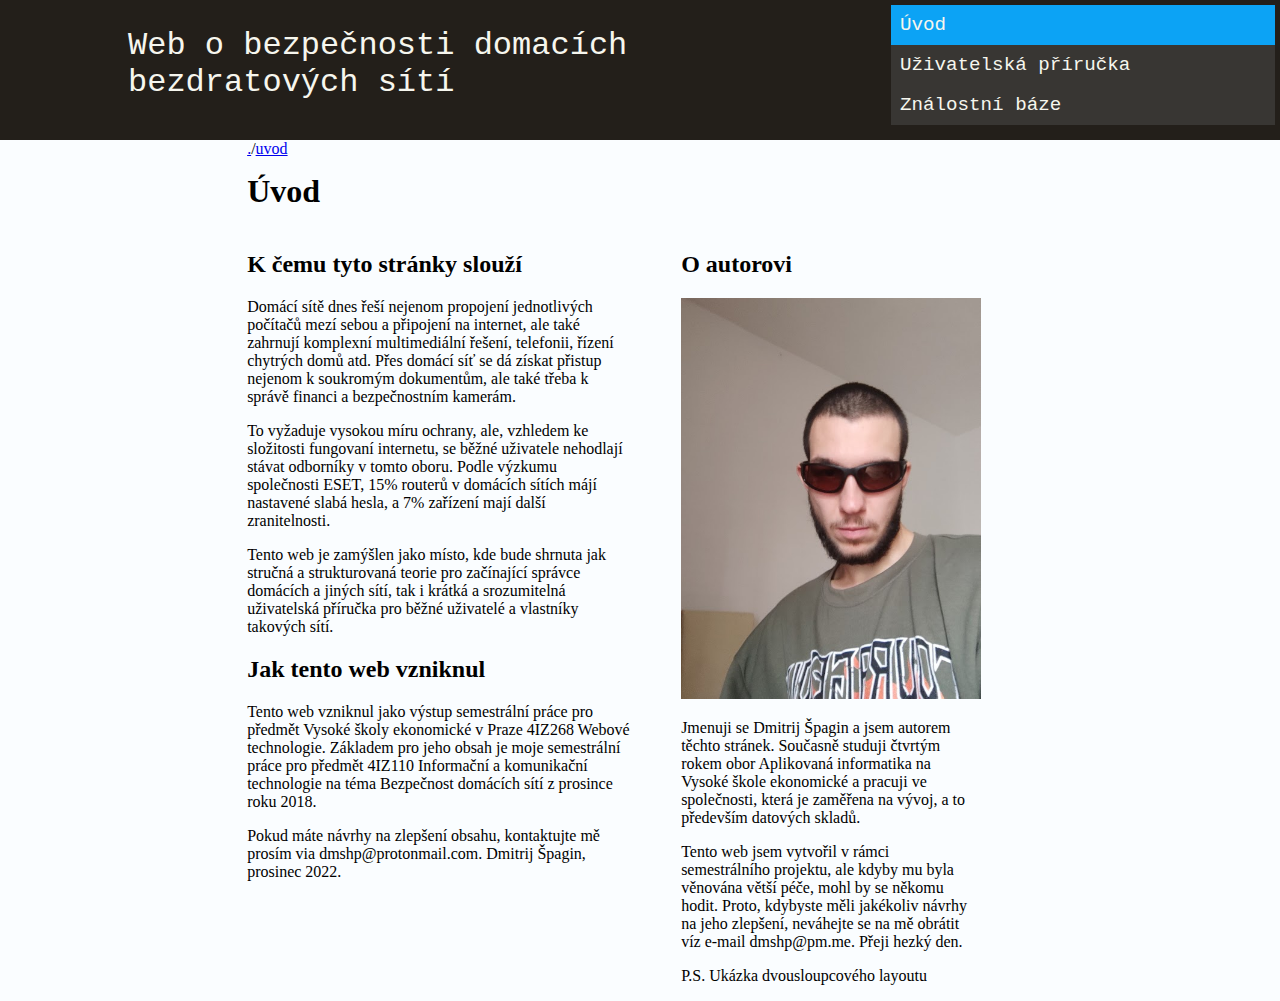
<file: WEB/bezpecnost-domacich-siti/index.html>
<!DOCTYPE html>
<html lang="cs">
<head>
    <meta charset="UTF-8">
    <meta http-equiv="Refresh" content="0; url=./uvod/">
    <meta http-equiv="X-UA-Compatible" content="IE=edge">
    <meta name="viewport" content="width=device-width, initial-scale=1.0">
    <title>Web o bezpečnosti domacích bezdratových sítí</title>
    <link rel="icon" type="image/png" href="./assets/img/favicon.png">
</head>
<body>
    Přesměrování na úvodní stránku
</body>
</html>
</file>
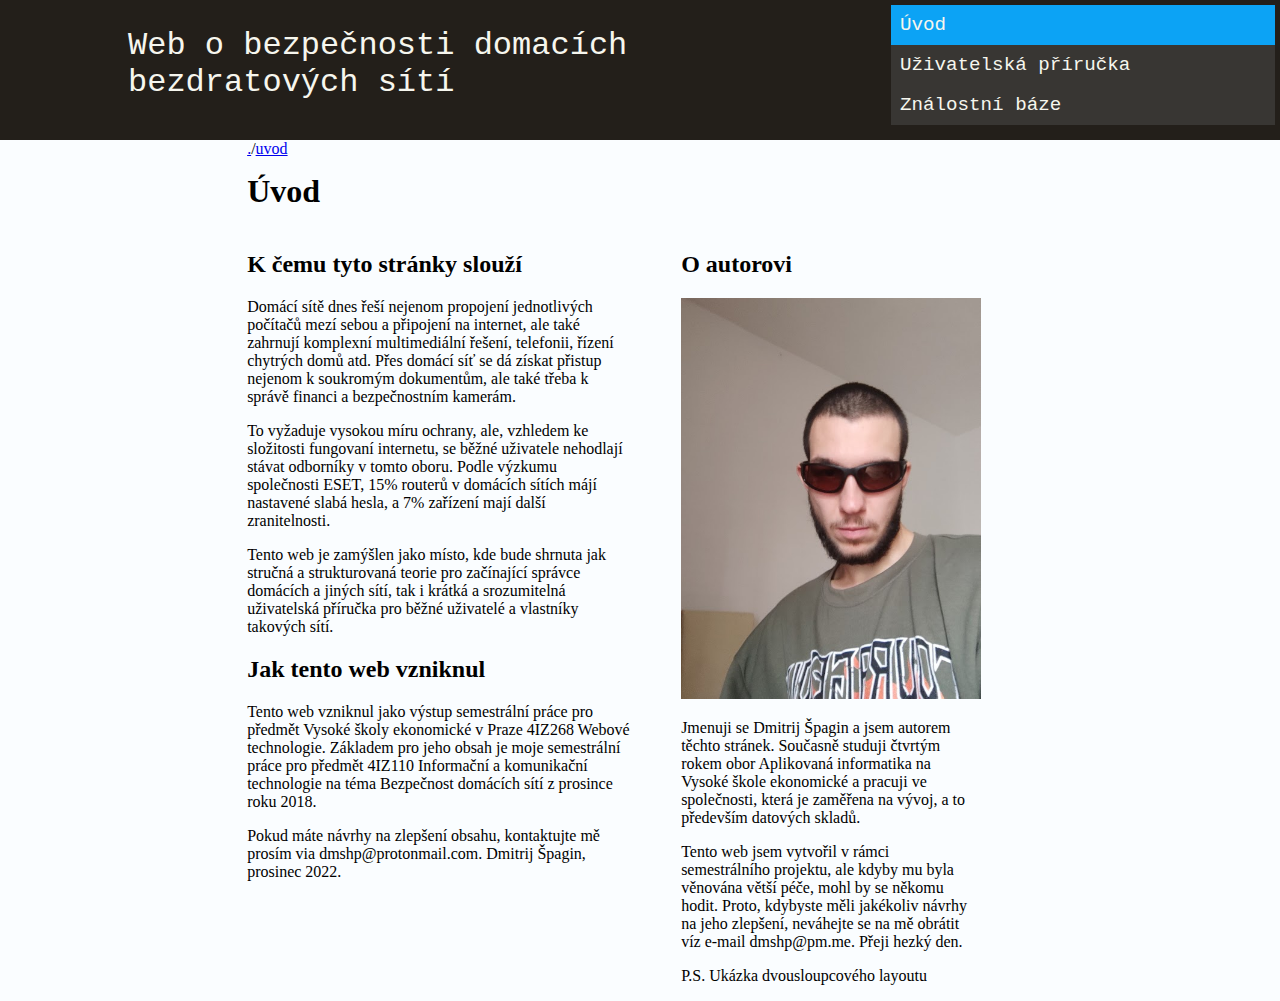
<file: WEB/bezpecnost-domacich-siti/uvod/index.html>
<!DOCTYPE html>
<html lang="cs">
<head>
    <meta charset="UTF-8">
    <meta http-equiv="X-UA-Compatible" content="IE=edge">
    <meta name="viewport" content="width=device-width, initial-scale=1.0">
    <title>Úvod | Web o bezpečnosti domacích bezdratových sítí</title>
    <link rel="stylesheet" href="./../assets/css/main.css" media="screen">
    <link rel="stylesheet" href="./../assets/css/print.css" media="print">
    <link rel="icon" type="image/png" href="./../assets/img/favicon.png">
</head>
<body>
    <header>
        <!-- <h2 id="webName">Web o bezpečnosti domacích bezdratových sítí</h2> -->
        <a id="webName" href="./..">Web o bezpečnosti domacích bezdratových sítí</a>
    </header>
    <div id="navBar">
        <menu class="navList">
            <li><a id="actualNavItem" class="navLevel1 navLink" href="./../uvod">Úvod</a></li>
            <li><a class="navLevel1 navLink" href="./../zakladni-uzivatelska-prirucka">Uživatelská příručka</a></li>
            <li><a class="navLevel1 navParentLink" href="./../znalostni-baze">Ználostní báze</a>
                <menu class="navList">
                    <li><a class="navLevel2 navLink" href="./../znalostni-baze/struktura-a-topologie">Struktura a topologie</a></li>
                    <li><a class="navLevel2 navLink" href="./../znalostni-baze/potencialni-hrozby">Potenciální hrozby</a></li>
                    <li><a class="navLevel2 navParentLink" href="./../znalostni-baze/metody-zabezpeceni">Metody zabezpečení</a>
                        <menu class="navList">
                            <li><a class="navLevel3 navLink" href="./../znalostni-baze/metody-zabezpeceni/ochrana-obvodu">Ochrana obvodu</a></li>
                            <li><a class="navLevel3 navLink" href="./../znalostni-baze/metody-zabezpeceni/zabezpeceni-bezdratove-site">Zabezpečení bezdrátové sítě</a></li>
                            <li><a class="navLevel3 navLink" href="./../znalostni-baze/metody-zabezpeceni/zabezpeceni-uvnitr-site">Zabezpečení uvnitř sítě</a></li>
                        </menu>
                    </li>
                </menu>
            </li>
        </menu>
    </div>
    <div class="pageLocation">
        <a href="./..">.</a>/<a href=".">uvod</a>
    </div>
    <div class="content">
        <h1 class="pageName">Úvod</h1>
    </div>
    <main class="content multiColumn">
        <section class="mainContent">
            <h2>K čemu tyto stránky slouží</h2>
            <p>Domácí sítě dnes řeší nejenom propojení jednotlivých počítačů mezí sebou a připojení na internet, ale také zahrnují komplexní multimediální řešení, telefonii, řízení chytrých domů atd. Přes domácí síť se dá získat přistup nejenom k soukromým dokumentům, ale také třeba k správě financi a bezpečnostním kamerám.</p>
            <p>To vyžaduje vysokou míru ochrany, ale, vzhledem ke složitosti fungovaní internetu, se běžné uživatele nehodlají stávat odborníky v tomto oboru. Podle výzkumu společnosti ESET, 15% routerů v domácích sítích májí nastavené slabá hesla, a 7% zařízení mají další zranitelnosti.</p>
            <p>Tento web je zamýšlen jako místo, kde bude shrnuta jak stručná a strukturovaná teorie pro začínající správce domácích a jiných sítí, tak i krátká a srozumitelná uživatelská příručka pro běžné uživatelé a vlastníky takových sítí.</p>
            <h2>Jak tento web vzniknul</h2>
            <p>Tento web vzniknul jako výstup semestrální práce pro předmět Vysoké školy ekonomické v Praze 4IZ268 Webové technologie. Základem pro jeho obsah je moje semestrální práce pro předmět 4IZ110 Informační a komunikační technologie na téma Bezpečnost domácích sítí z prosince roku 2018.</p>
            <p>Pokud máte návrhy na zlepšení obsahu, kontaktujte mě prosím via dmshp@protonmail.com. Dmitrij Špagin, prosinec 2022.</p>
        </section>
        <section class="sidebar">
            <h2>O autorovi</h2>
            <img src="./../assets/img/fotka-autora.jpeg" alt="Portrét autora">
            <p>Jmenuji se Dmitrij Špagin a jsem autorem těchto stránek. Současně studuji čtvrtým rokem obor Aplikovaná informatika na Vysoké škole ekonomické a pracuji ve společnosti, která je zaměřena na vývoj, a to především datových skladů.</p>
            <p>Tento web jsem vytvořil v rámci semestrálního projektu, ale kdyby mu byla věnována větší péče, mohl by se někomu hodit. Proto, kdybyste měli jakékoliv návrhy na jeho zlepšení, neváhejte se na mě obrátit víz e-mail dmshp@pm.me. Přeji hezký den.</p>
            <p>P.S. Ukázka dvousloupcového layoutu</p>
        </section>
    </main>
</body>
</html>
</file>
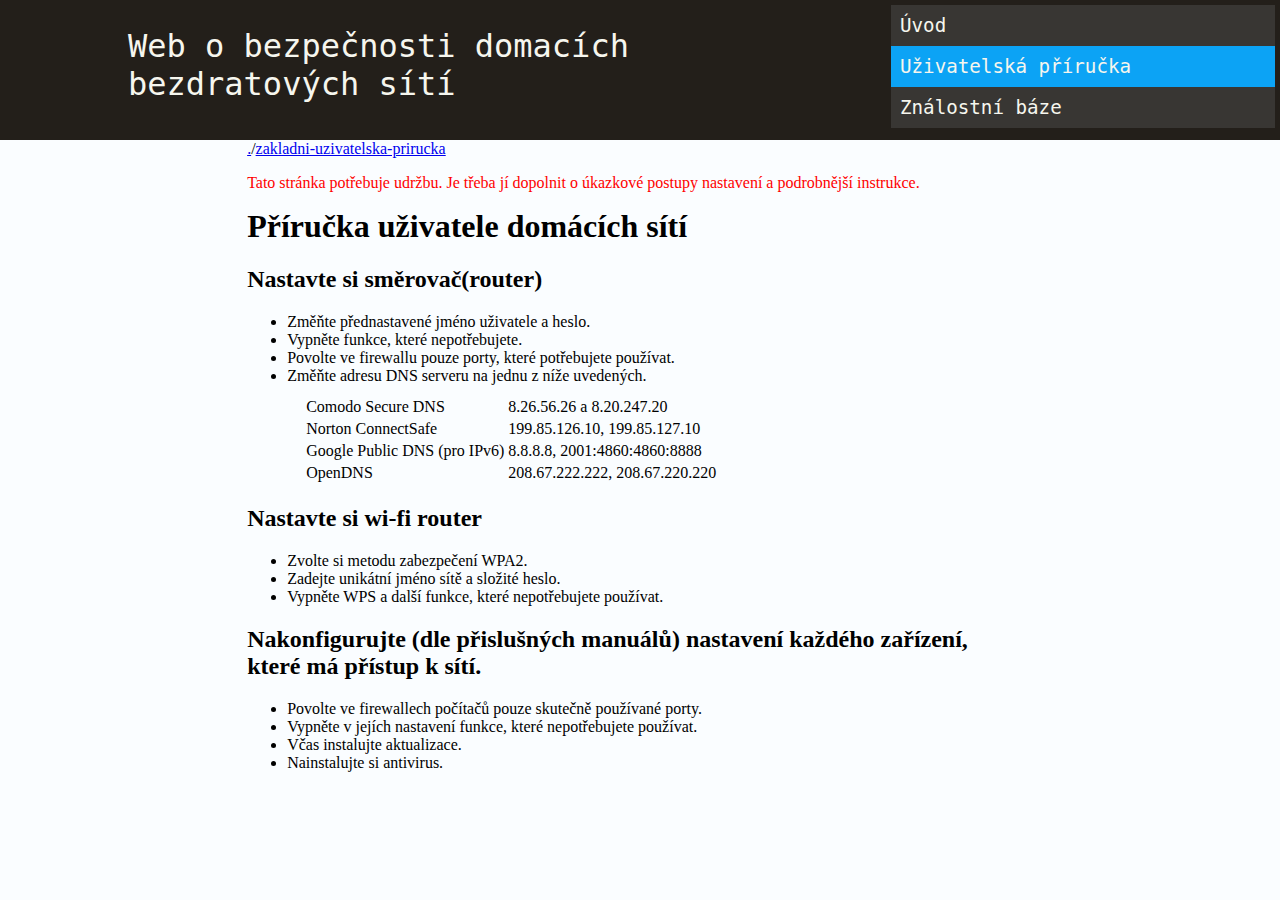
<file: WEB/bezpecnost-domacich-siti/zakladni-uzivatelska-prirucka/index.html>
<!DOCTYPE html>
<html lang="cs">
<head>
    <meta charset="UTF-8">
    <meta http-equiv="X-UA-Compatible" content="IE=edge">
    <meta name="viewport" content="width=device-width, initial-scale=1.0">
    <title>Příručka uživatele domácích sítí | Web o bezpečnosti domacích bezdratových sítí</title>
    <link rel="stylesheet" href="./../assets/css/main.css" media="screen">
    <link rel="stylesheet" href="./../assets/css/print.css" media="print">
    <link rel="icon" type="image/png" href="./../assets/img/favicon.png">
</head>
<body>
    <header>
        <a id="webName" href="./..">Web o bezpečnosti domacích bezdratových sítí</a>
    </header>
    <div id="navBar">
        <menu class="navList">
            <li><a class="navLevel1 navLink" href="./../uvod">Úvod</a></li>
            <li><a id="actualNavItem" class="navLevel1 navLink" href="./../zakladni-uzivatelska-prirucka">Uživatelská příručka</a></li>
            <li><a class="navLevel1 navParentLink" href="./../znalostni-baze">Ználostní báze</a>
                <menu class="navList">
                    <li><a class="navLevel2 navLink" href="./../znalostni-baze/struktura-a-topologie">Struktura a topologie</a></li>
                    <li><a class="navLevel2 navLink" href="./../znalostni-baze/potencialni-hrozby">Potenciální hrozby</a></li>
                    <li><a class="navLevel2 navParentLink" href="./../znalostni-baze/metody-zabezpeceni">Metody zabezpečení</a>
                        <menu class="navList">
                            <li><a class="navLevel3 navLink" href="./../znalostni-baze/metody-zabezpeceni/ochrana-obvodu">Ochrana obvodu</a></li>
                            <li><a class="navLevel3 navLink" href="./../znalostni-baze/metody-zabezpeceni/zabezpeceni-bezdratove-site">Zabezpečení bezdrátové sítě</a></li>
                            <li><a class="navLevel3 navLink" href="./../znalostni-baze/metody-zabezpeceni/zabezpeceni-uvnitr-site">Zabezpečení uvnitř sítě</a></li>
                        </menu>
                    </li>
                </menu>
            </li>
        </menu>
    </div>
    <div class="pageLocation">
        <a href="./..">.</a>/<a href=".">zakladni-uzivatelska-prirucka</a>
    </div>
    <main class="content">
        <p class ="caution">Tato stránka potřebuje udržbu. Je třeba jí dopolnit o úkazkové postupy nastavení a podrobnější instrukce. </p>
        <h1 class="pageName">Příručka uživatele domácích sítí</h1>
        <h2>Nastavte si směrovač(router)</h2>
        
        <ul>
            <li>Změňte přednastavené jméno uživatele a heslo.</li>
            <li>Vypněte funkce, které nepotřebujete.</li>
            <li>Povolte ve firewallu pouze porty, které potřebujete používat.</li>
            <li>Změňte adresu DNS serveru na jednu z níže uvedených.
                <table style="margin-left: 16px; margin-top:10px;">
                    <tr>
                        <td>Comodo Secure DNS</td>
                        <td>8.26.56.26 a 8.20.247.20</td>
                    </tr>
                    <tr>
                        <td>Norton ConnectSafe</td>
                        <td>199.85.126.10, 199.85.127.10</td>
                    </tr>
                    <tr>
                        <td>Google Public DNS (pro IPv6)</td>
                        <td>8.8.8.8, 2001:4860:4860:8888</td>
                    </tr>
                    <tr>
                        <td>OpenDNS</td>
                        <td>208.67.222.222, 208.67.220.220</td>
                    </tr>
                </table>
            </li>
        </ul>
        <h2>Nastavte si wi-fi router</h2>
        <ul>
            <li>Zvolte si metodu zabezpečení WPA2.</li>
            <li>Zadejte unikátní jméno sítě a složité heslo.</li>
            <li>Vypněte WPS a další funkce, které nepotřebujete používat.</li>
        </ul>
        <h2>Nakonfigurujte (dle přislušných manuálů) nastavení každého zařízení, které má přístup k sítí.</h2>
        <ul>
            <li>Povolte ve firewallech počítačů pouze skutečně používané porty.</li>
            <li>Vypněte v jejích nastavení funkce, které nepotřebujete používat.</li>
            <li>Včas instalujte aktualizace.</li>
            <li>Nainstalujte si antivirus.</li>
        </ul>
    </main>
</body>
</html>
</file>
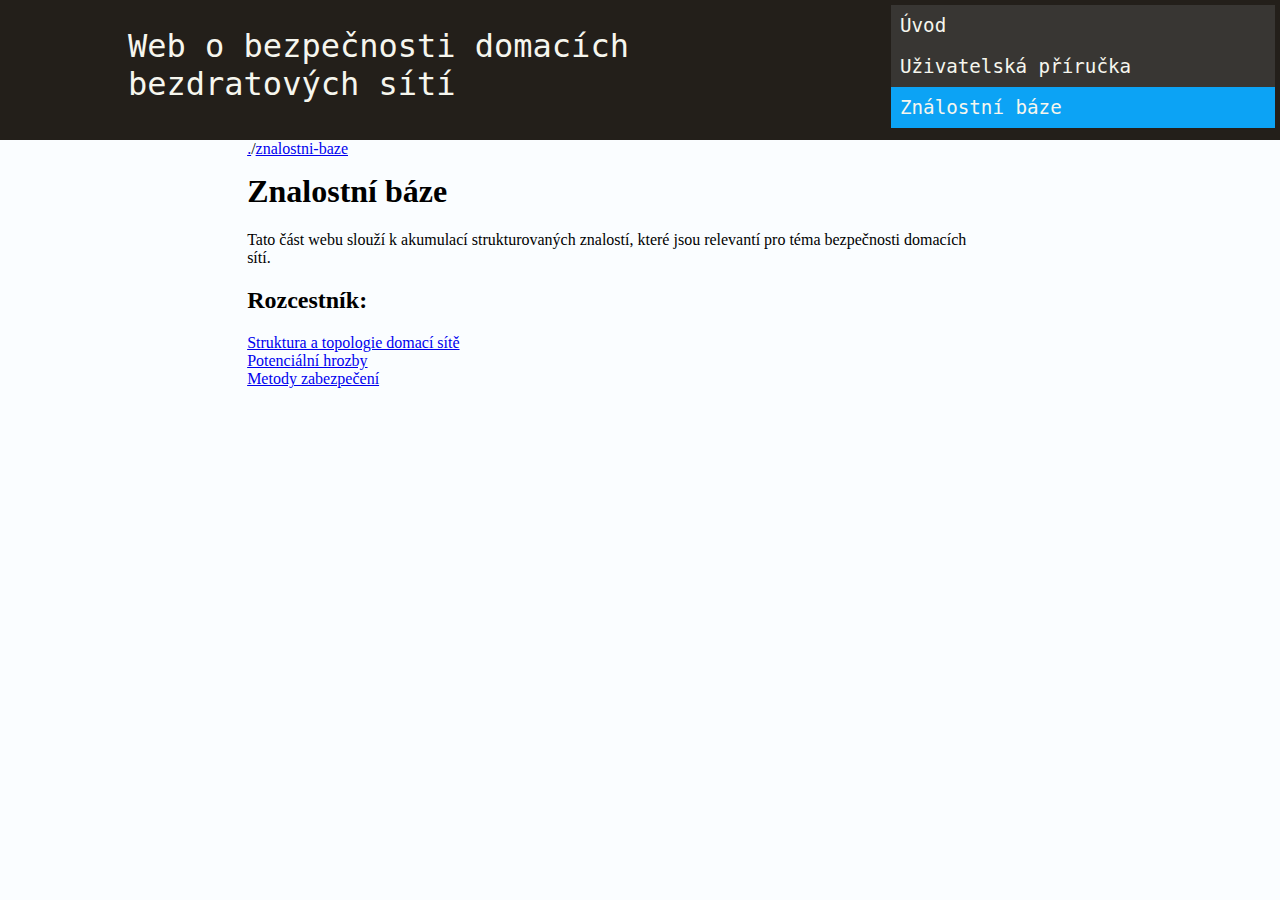
<file: WEB/bezpecnost-domacich-siti/znalostni-baze/index.html>
<!DOCTYPE html>
<html lang="cs">
<head>
    <meta charset="UTF-8">
    <meta http-equiv="X-UA-Compatible" content="IE=edge">
    <meta name="viewport" content="width=device-width, initial-scale=1.0">
    <title>Znalostní báze | Web o bezpečnosti domacích bezdratových sítí</title>
    <link rel="stylesheet" href="./../assets/css/main.css" media="screen">
    <link rel="stylesheet" href="./../assets/css/print.css" media="print">
    <link rel="icon" type="image/png" href="./../assets/img/favicon.png">
</head>
<body>
    <header>
        <a id="webName" href="./..">Web o bezpečnosti domacích bezdratových sítí</a>
    </header>
    <div id="navBar">
        <menu class="navList">
            <li><a class="navLevel1 navLink" href="./../uvod">Úvod</a></li>
            <li><a class="navLevel1 navLink" href="./../zakladni-uzivatelska-prirucka">Uživatelská příručka</a></li>
            <li><a id="actualNavItem" class="navLevel1 navParentLink" href="./../znalostni-baze">Ználostní báze</a>
                <menu class="navList">
                    <li><a class="navLevel2 navLink" href="./../znalostni-baze/struktura-a-topologie">Struktura a topologie</a></li>
                    <li><a class="navLevel2 navLink" href="./../znalostni-baze/potencialni-hrozby">Potenciální hrozby</a></li>
                    <li><a class="navLevel2 navParentLink" href="./../znalostni-baze/metody-zabezpeceni">Metody zabezpečení</a>
                        <menu class="navList">
                            <li><a class="navLevel3 navLink" href="./../znalostni-baze/metody-zabezpeceni/ochrana-obvodu">Ochrana obvodu</a></li>
                            <li><a class="navLevel3 navLink" href="./../znalostni-baze/metody-zabezpeceni/zabezpeceni-bezdratove-site">Zabezpečení bezdrátové sítě</a></li>
                            <li><a class="navLevel3 navLink" href="./../znalostni-baze/metody-zabezpeceni/zabezpeceni-uvnitr-site">Zabezpečení uvnitř sítě</a></li>
                        </menu>
                    </li>
                </menu>
            </li>
        </menu>
    </div>
    <div class="pageLocation">
        <a href="./..">.</a>/<a href=".">znalostni-baze</a>
    </div>
    <main class="content">
        <h1 class="pageName">Znalostní báze</h1>
        <p>Tato část webu slouží k akumulací strukturovaných znalostí, které jsou relevantí pro téma bezpečnosti domacích sítí.</p>
        <h2>Rozcestník:</h2>
        <a href="./struktura-a-topologie" class="childPageLink">Struktura a topologie domací sítě</a>
        <br>
        <a href="./potencialni-hrozby" class="childPageLink">Potenciální hrozby</a>
        <br>
        <a href="./metody-zabezpeceni" class="childPageLink">Metody zabezpečení</a>
    </main>
</body>
</html>
</file>
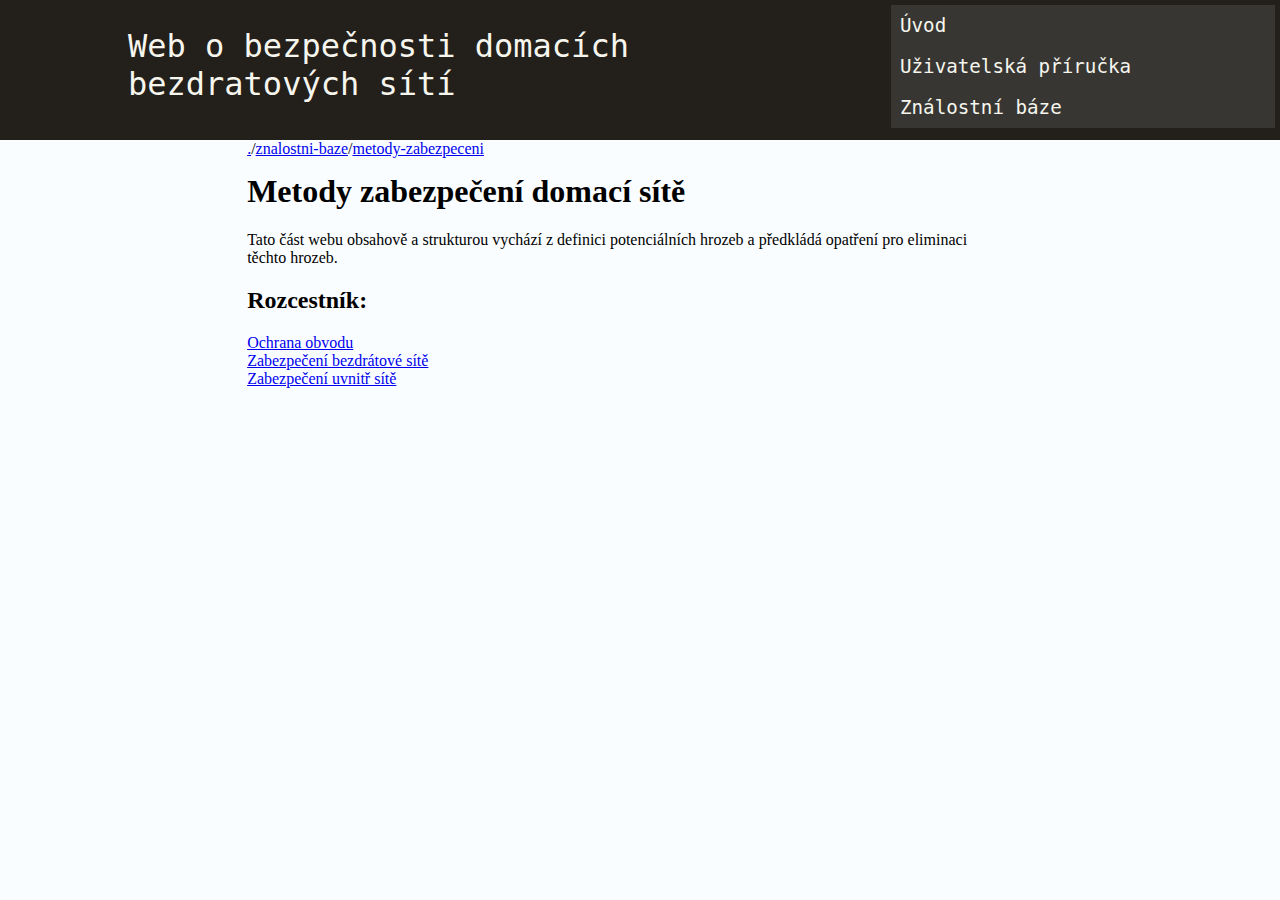
<file: WEB/bezpecnost-domacich-siti/znalostni-baze/metody-zabezpeceni/index.html>
<!DOCTYPE html>
<html lang="cs">
<head>
    <meta charset="UTF-8">
    <meta http-equiv="X-UA-Compatible" content="IE=edge">
    <meta name="viewport" content="width=device-width, initial-scale=1.0">
    <title>Metody zabezpečení domací sítě | Web o bezpečnosti domacích bezdratových sítí</title>
    <link rel="stylesheet" href="./../../assets/css/main.css" media="screen">
    <link rel="stylesheet" href="./../../assets/css/print.css" media="print">
    <link rel="icon" type="image/png" href="./../../assets/img/favicon.png">
</head>
<body>
    <header>
        <a id="webName" href="./../..">Web o bezpečnosti domacích bezdratových sítí</a>
    </header>
    <div id="navBar">
        <menu class="navList">
            <li><a class="navLevel1 navLink" href="./../../uvod">Úvod</a></li>
            <li><a class="navLevel1 navLink" href="./../../zakladni-uzivatelska-prirucka">Uživatelská příručka</a></li>
            <li><a class="navLevel1 navParentLink" href="./../../znalostni-baze">Ználostní báze</a>
                <menu class="navList navKeepOpen">
                    <li><a class="navLevel2 navLink" href="./../../znalostni-baze/struktura-a-topologie">Struktura a topologie</a></li>
                    <li><a class="navLevel2 navLink" href="./../../znalostni-baze/potencialni-hrozby">Potenciální hrozby</a></li>
                    <li><a id="actualNavItem" class="navLevel2 navParentLink" href="./../../znalostni-baze/metody-zabezpeceni">Metody zabezpečení</a>
                        <menu class="navList">
                            <li><a class="navLevel3 navLink" href="./../../znalostni-baze/metody-zabezpeceni/ochrana-obvodu">Ochrana obvodu</a></li>
                            <li><a class="navLevel3 navLink" href="./../../znalostni-baze/metody-zabezpeceni/zabezpeceni-bezdratove-site">Zabezpečení bezdrátové sítě</a></li>
                            <li><a class="navLevel3 navLink" href="./../../znalostni-baze/metody-zabezpeceni/zabezpeceni-uvnitr-site">Zabezpečení uvnitř sítě</a></li>
                        </menu>
                    </li>
                </menu>
            </li>
        </menu>
    </div>
    <div class="pageLocation">
        <a href="./../..">.</a>/<a href="./..">znalostni-baze</a>/<a href=".">metody-zabezpeceni</a>
    </div>
    <main class="content">
        <h1 class="pageName">Metody zabezpečení domací sítě</h1>
        <p>Tato část webu obsahově a strukturou vychází z definici potenciálních hrozeb a předkládá opatření pro eliminaci těchto hrozeb.</p>
        <h2>Rozcestník:</h2>
        <a href="./ochrana-obvodu" class="childPageLink">Ochrana obvodu</a>
        <br>
        <a href="./zabezpeceni-bezdratove-site" class="childPageLink">Zabezpečení bezdrátové sítě</a>
        <br>
        <a href="./zabezpeceni-uvnitr-site" class="childPageLink">Zabezpečení uvnitř sítě</a>
    </main>
</body>
</html>
</file>
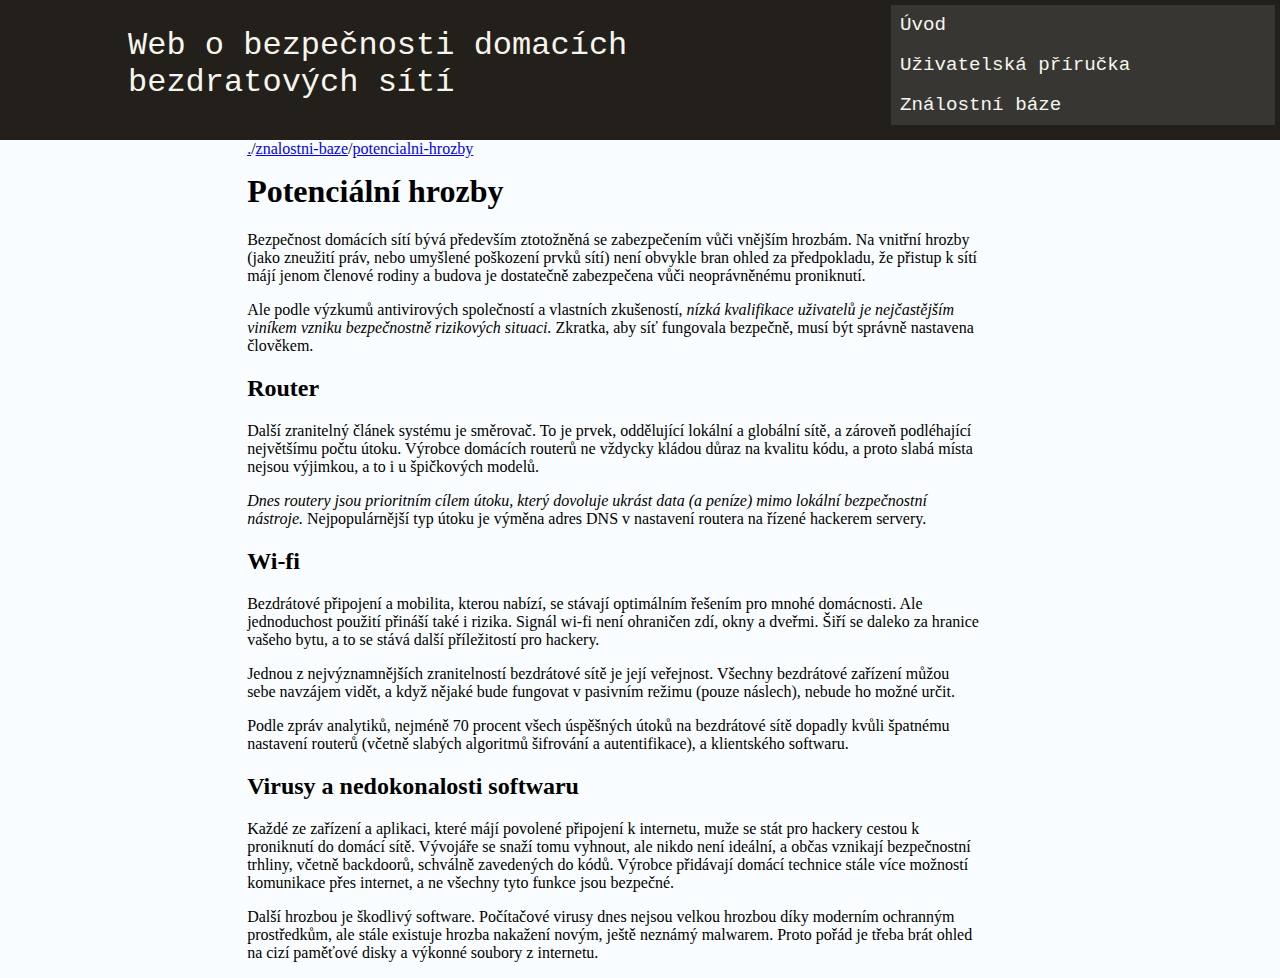
<file: WEB/bezpecnost-domacich-siti/znalostni-baze/potencialni-hrozby/index.html>
<!DOCTYPE html>
<html lang="cs">
<head>
    <meta charset="UTF-8">
    <meta http-equiv="X-UA-Compatible" content="IE=edge">
    <meta name="viewport" content="width=device-width, initial-scale=1.0">
    <title>Potenciální hrozby | Web o bezpečnosti domacích bezdratových sítí</title>
    <link rel="stylesheet" href="./../../assets/css/main.css" media="screen">
    <link rel="stylesheet" href="./../../assets/css/print.css" media="print">
    <link rel="icon" type="image/png" href="./../../assets/img/favicon.png">
</head>
<body>
    <header>
        <a id="webName" href="./../..">Web o bezpečnosti domacích bezdratových sítí</a>
    </header>
    <div id="navBar">
        <menu class="navList">
            <li><a class="navLevel1 navLink" href="./../../uvod">Úvod</a></li>
            <li><a class="navLevel1 navLink" href="./../../zakladni-uzivatelska-prirucka">Uživatelská příručka</a></li>
            <li><a class="navLevel1 navParentLink" href="./../../znalostni-baze">Ználostní báze</a>
                <menu class="navList navKeepOpen">
                    <li><a class="navLevel2 navLink" href="./../../znalostni-baze/struktura-a-topologie">Struktura a topologie</a></li>
                    <li><a id="actualNavItem" class="navLevel2 navLink" href="./../../znalostni-baze/potencialni-hrozby">Potenciální hrozby</a></li>
                    <li><a class="navLevel2 navParentLink" href="./../../znalostni-baze/metody-zabezpeceni">Metody zabezpečení</a>
                        <menu class="navList">
                            <li><a class="navLevel3 navLink" href="./../../znalostni-baze/metody-zabezpeceni/ochrana-obvodu">Ochrana obvodu</a></li>
                            <li><a class="navLevel3 navLink" href="./../../znalostni-baze/metody-zabezpeceni/zabezpeceni-bezdratove-site">Zabezpečení bezdrátové sítě</a></li>
                            <li><a class="navLevel3 navLink" href="./../../znalostni-baze/metody-zabezpeceni/zabezpeceni-uvnitr-site">Zabezpečení uvnitř sítě</a></li>
                        </menu>
                    </li>
                </menu>
            </li>
        </menu>
    </div>
    <div class="pageLocation">
        <a href="./../..">.</a>/<a href="./..">znalostni-baze</a>/<a href=".">potencialni-hrozby</a>
    </div>
    <main class="content">
        <h1 class="pageName">Potenciální hrozby</h1>
        <p>Bezpečnost domácích sítí bývá především ztotožněná se zabezpečením vůči vnějším hrozbám. Na vnitřní hrozby (jako zneužití práv, nebo umyšlené poškození prvků sítí) není obvykle bran ohled za předpokladu, že přistup k sítí májí jenom členové rodiny a budova je dostatečně zabezpečena vůči neoprávněnému proniknutí.</p>
        <p>Ale podle výzkumů antivirových společností a vlastních zkušeností, <em>nízká kvalifikace uživatelů je nejčastějším viníkem vzniku bezpečnostně rizikových situaci.</em> Zkratka, aby síť fungovala bezpečně, musí být správně nastavena člověkem. </p>
        <h2>Router</h2>
        <p>Další zranitelný článek systému je směrovač. To je prvek, oddělující lokální a globální sítě, a zároveň podléhající největšímu počtu útoku. Výrobce domácích routerů ne vždycky kládou důraz na kvalitu kódu, a proto slabá místa nejsou výjimkou, a to i u špičkových modelů.</p>
        <p><em>Dnes routery jsou prioritním cílem útoku, který dovoluje ukrást data (a peníze) mimo lokální bezpečnostní nástroje.</em> Nejpopulárnější typ útoku je výměna adres DNS v nastavení routera na řízené hackerem servery.</p>
        <h2>Wi-fi</h2>
        <p>Bezdrátové připojení a mobilita, kterou nabízí, se stávají optimálním řešením pro mnohé domácnosti. Ale jednoduchost použití přináší také i rizika. Signál wi-fi není ohraničen zdí, okny a dveřmi. Šiří se daleko za hranice vašeho bytu, a to se stává další příležitostí pro hackery.</p>
        <p>Jednou z nejvýznamnějších zranitelností bezdrátové sítě je její veřejnost. Všechny bezdrátové zařízení můžou sebe navzájem vidět, a když nějaké bude fungovat v pasivním režimu (pouze náslech), nebude ho možné určit.</p>
        <p>Podle zpráv analytiků, nejméně 70 procent všech úspěšných útoků na bezdrátové sítě dopadly kvůli špatnému nastavení routerů (včetně slabých algoritmů šifrování a autentifikace), a klientského softwaru.</p>
        <h2>Virusy a nedokonalosti softwaru</h2>
        <p>Každé ze zařízení a aplikaci, které májí povolené připojení k internetu, muže se stát pro hackery cestou k proniknutí do domácí sítě. Vývojáře se snaží tomu vyhnout, ale nikdo není ideální, a občas vznikají bezpečnostní trhliny, včetně backdoorů, schválně zavedených do kódů. Výrobce přidávají domácí technice stále více možností komunikace přes internet, a ne všechny tyto funkce jsou bezpečné.</p>
        <p>Další hrozbou je škodlivý software. Počítačové virusy dnes nejsou velkou hrozbou díky moderním ochranným prostředkům, ale stále existuje hrozba nakažení novým, ještě neznámý malwarem. Proto pořád je třeba brát ohled na cizí paměťové disky a výkonné soubory z internetu.</p>
    </main>
</body>
</html>
</file>
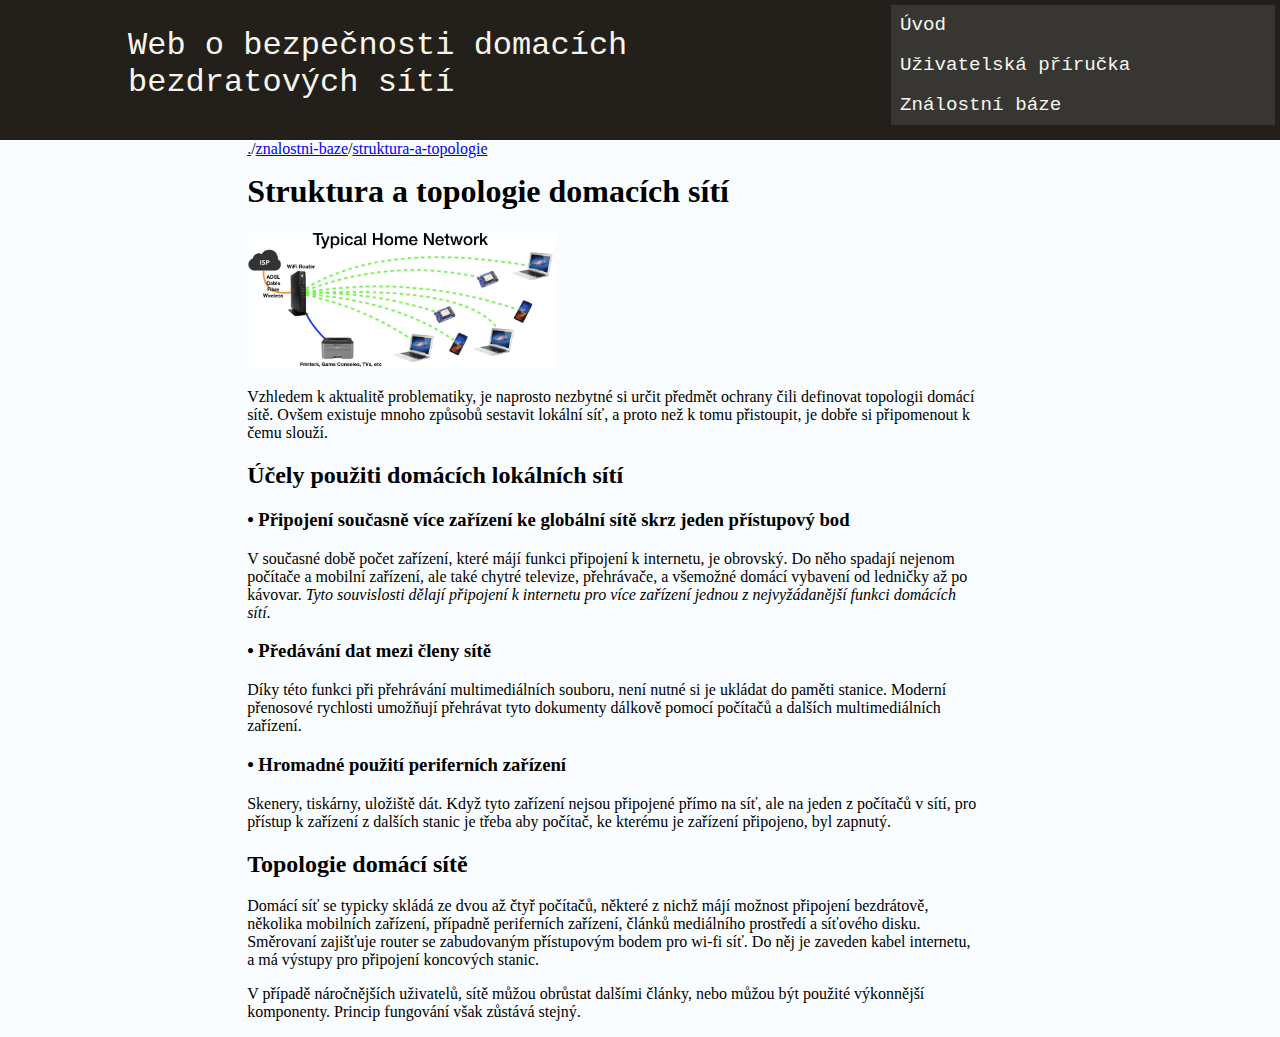
<file: WEB/bezpecnost-domacich-siti/znalostni-baze/struktura-a-topologie/index.html>
<!DOCTYPE html>
<html lang="cs">
<head>
    <meta charset="UTF-8">
    <meta http-equiv="X-UA-Compatible" content="IE=edge">
    <meta name="viewport" content="width=device-width, initial-scale=1.0">
    <title>Struktura a topologie domacích sítí | Web o bezpečnosti domacích bezdratových sítí</title>
    <link rel="stylesheet" href="./../../assets/css/main.css" media="screen">
    <link rel="stylesheet" href="./../../assets/css/print.css" media="print">
    <link rel="icon" type="image/png" href="./../../assets/img/favicon.png">
</head>
<body>
    <header>
        <a id="webName" href="./../..">Web o bezpečnosti domacích bezdratových sítí</a>
    </header>
    <div id="navBar">
        <menu class="navList">
            <li><a class="navLevel1 navLink" href="./../../uvod">Úvod</a></li>
            <li><a class="navLevel1 navLink" href="./../../zakladni-uzivatelska-prirucka">Uživatelská příručka</a></li>
            <li><a class="navLevel1 navParentLink" href="./../../znalostni-baze">Ználostní báze</a>
                <menu class="navList navKeepOpen">
                    <li><a id="actualNavItem" class="navLevel2 navLink" href="./../../znalostni-baze/struktura-a-topologie">Struktura a topologie</a></li>
                    <li><a class="navLevel2 navLink" href="./../../znalostni-baze/potencialni-hrozby">Potenciální hrozby</a></li>
                    <li><a class="navLevel2 navParentLink" href="./../../znalostni-baze/metody-zabezpeceni">Metody zabezpečení</a>
                        <menu class="navList">
                            <li><a class="navLevel3 navLink" href="./../../znalostni-baze/metody-zabezpeceni/ochrana-obvodu">Ochrana obvodu</a></li>
                            <li><a class="navLevel3 navLink" href="./../../znalostni-baze/metody-zabezpeceni/zabezpeceni-bezdratove-site">Zabezpečení bezdrátové sítě</a></li>
                            <li><a class="navLevel3 navLink" href="./../../znalostni-baze/metody-zabezpeceni/zabezpeceni-uvnitr-site">Zabezpečení uvnitř sítě</a></li>
                        </menu>
                    </li>
                </menu>
            </li>
        </menu>
    </div>
    <div class="pageLocation">
        <a href="./../..">.</a>/<a href="./..">znalostni-baze</a>/<a href=".">struktura-a-topologie</a>
    </div>
    <div class="content">
        <h1 class="pageName">Struktura a topologie domacích sítí</h1>
    </div>
    <main class="content">
        <img src="./../../assets/img/typical-home-network.jpeg" id="homeNetworkImg" alt="Ukázka typyské struktury domácí sítě">
        <p>Vzhledem k aktualitě problematiky, je naprosto nezbytné si určit předmět ochrany čili definovat topologii domácí sítě. Ovšem existuje mnoho způsobů sestavit lokální síť, a proto než k tomu přistoupit, je dobře si připomenout k čemu slouží.</p>
        <h2>Účely použiti domácích lokálních sítí</h2>
        <h3>•	Připojení současně více zařízení ke globální sítě skrz jeden přístupový bod</h3>
        <p>V současné době počet zařízení, které májí funkci připojení k internetu, je obrovský. Do něho spadají nejenom počítače a mobilní zařízení, ale také chytré televize, přehrávače, a všemožné domácí vybavení od ledničky až po kávovar. <em>Tyto souvislosti dělají připojení k internetu pro více zařízení jednou z nejvyžádanější funkci domácích sítí.</em></p>
        <h3>•	Předávání dat mezi členy sítě</h3>
        <p>Díky této funkci při přehrávání multimediálních souboru, není nutné si je ukládat do paměti stanice. Moderní přenosové rychlosti umožňují přehrávat tyto dokumenty dálkově pomocí počítačů a dalších multimediálních zařízení.</p>
        <h3>•	Hromadné použití periferních zařízení</h3>
        <p>Skenery, tiskárny, uložiště dát. Když tyto zařízení nejsou připojené přímo na síť, ale na jeden z počítačů v sítí, pro přístup k zařízení z dalších stanic je třeba aby počítač, ke kterému je zařízení připojeno, byl zapnutý.</p>
        <h2>Topologie domácí sítě</h2>
        <p>Domácí síť se typicky skládá ze dvou až čtyř počítačů, některé z nichž májí možnost připojení bezdrátově, několika mobilních zařízení, případně periferních zařízení, článků mediálního prostředí a síťového disku. Směrovaní zajišťuje router se zabudovaným přístupovým bodem pro wi-fi síť.  Do něj je zaveden kabel internetu, a má výstupy pro připojení koncových stanic. </p>
        <p>V případě náročnějších uživatelů, sítě můžou obrůstat dalšími články, nebo můžou být použité výkonnější komponenty. Princip fungování však zůstává stejný.</p>
    </main>
</body>
</html>
</file>
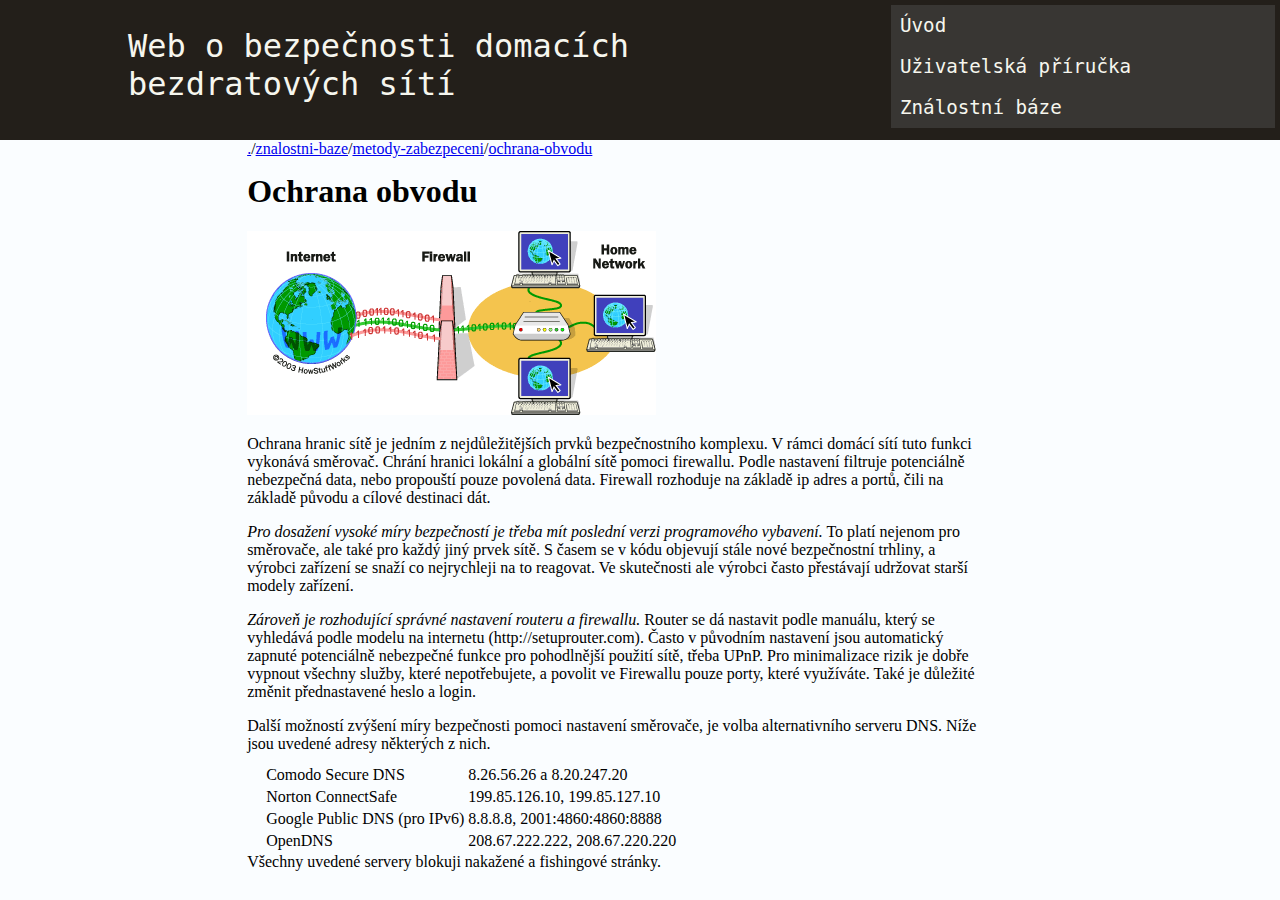
<file: WEB/bezpecnost-domacich-siti/znalostni-baze/metody-zabezpeceni/ochrana-obvodu/index.html>
<!DOCTYPE html>
<html lang="cs">
<head>
    <meta charset="UTF-8">
    <meta http-equiv="X-UA-Compatible" content="IE=edge">
    <meta name="viewport" content="width=device-width, initial-scale=1.0">
    <title>Ochrana obvodu | Web o bezpečnosti domacích bezdratových sítí</title>
    <link rel="stylesheet" href="./../../../assets/css/main.css" media="screen">
    <link rel="stylesheet" href="./../../../assets/css/print.css" media="print">
    <link rel="icon" type="image/png" href="./../../../assets/img/favicon.png">
</head>
<body>
    <header>
        <a id="webName" href="./../../..">Web o bezpečnosti domacích bezdratových sítí</a>
    </header>
    <div id="navBar">
        <menu class="navList">
            <li><a class="navLevel1 navLink" href="./../../../uvod">Úvod</a></li>
            <li><a class="navLevel1 navLink" href="./../../../zakladni-uzivatelska-prirucka">Uživatelská příručka</a></li>
            <li><a class="navLevel1 navParentLink" href="./../../../znalostni-baze">Ználostní báze</a>
                <menu class="navList navKeepOpen">
                    <li><a class="navLevel2 navLink" href="./../../../znalostni-baze/struktura-a-topologie">Struktura a topologie</a></li>
                    <li><a class="navLevel2 navLink" href="./../../../znalostni-baze/potencialni-hrozby">Potenciální hrozby</a></li>
                    <li><a class="navLevel2 navParentLink" href="./../../../znalostni-baze/metody-zabezpeceni">Metody zabezpečení</a>
                        <menu class="navList navKeepOpen">
                            <li><a id="actualNavItem" class="navLevel3 navLink" href="./../../../znalostni-baze/metody-zabezpeceni/ochrana-obvodu">Ochrana obvodu</a></li>
                            <li><a class="navLevel3 navLink" href="./../../../znalostni-baze/metody-zabezpeceni/zabezpeceni-bezdratove-site">Zabezpečení bezdrátové sítě</a></li>
                            <li><a class="navLevel3 navLink" href="./../../../znalostni-baze/metody-zabezpeceni/zabezpeceni-uvnitr-site">Zabezpečení uvnitř sítě</a></li>
                        </menu>
                    </li>
                </menu>
            </li>
        </menu>
    </div>
    <div class="pageLocation">
        <a href="./../../..">.</a>/<a href="./../..">znalostni-baze</a>/<a href="./..">metody-zabezpeceni</a>/<a href=".">ochrana-obvodu</a>
    </div>
    <main class="content">
        <h1 class="pageName">Ochrana obvodu</h1>
        <img src="./../../../assets/img/firewall.png" alt="Znázornění práce firewallu">
        <p>Ochrana hranic sítě je jedním z nejdůležitějších prvků bezpečnostního komplexu. V rámci domácí sítí tuto funkci vykonává směrovač.  Chrání hranici lokální a globální sítě pomoci firewallu. Podle nastavení filtruje potenciálně nebezpečná data, nebo propouští pouze povolená data. Firewall rozhoduje na základě ip adres a portů, čili na základě původu a cílové destinaci dát.</p>
        <p><em>Pro dosažení vysoké míry bezpečností je třeba mít poslední verzi programového vybavení.</em> To platí nejenom pro směrovače, ale také pro každý jiný prvek sítě. S časem se v kódu objevují stále nové bezpečnostní trhliny, a výrobci zařízení se snaží co nejrychleji na to reagovat. Ve skutečnosti ale výrobci často přestávají udržovat starší modely zařízení. </p>
        <p><em>Zároveň je rozhodující správné nastavení routeru a firewallu.</em> Router se dá nastavit podle manuálu, který se vyhledává podle modelu na internetu (http://setuprouter.com).  Často v původním nastavení jsou automatický zapnuté potenciálně nebezpečné funkce pro pohodlnější použití sítě, třeba UPnP. Pro minimalizace rizik je dobře vypnout všechny služby, které nepotřebujete, a povolit ve Firewallu pouze porty, které využíváte. Také je důležité změnit přednastavené heslo a login.</p>
            Další možností zvýšení míry bezpečnosti pomoci nastavení směrovače, je volba alternativního serveru DNS. Níže jsou uvedené adresy některých z nich.
            <table style="margin-left: 16px; margin-top:10px;">
                <tr>
                    <td>Comodo Secure DNS</td>
                    <td>8.26.56.26 a 8.20.247.20</td>
                </tr>
                <tr>
                    <td>Norton ConnectSafe</td>
                    <td>199.85.126.10, 199.85.127.10</td>
                </tr>
                <tr>
                    <td>Google Public DNS (pro IPv6)</td>
                    <td>8.8.8.8, 2001:4860:4860:8888</td>
                </tr>
                <tr>
                    <td>OpenDNS</td>
                    <td>208.67.222.222, 208.67.220.220</td>
                </tr>
            </table>
            Všechny uvedené servery blokuji nakažené a fishingové stránky.
    </main>
</body>
</html>
</file>
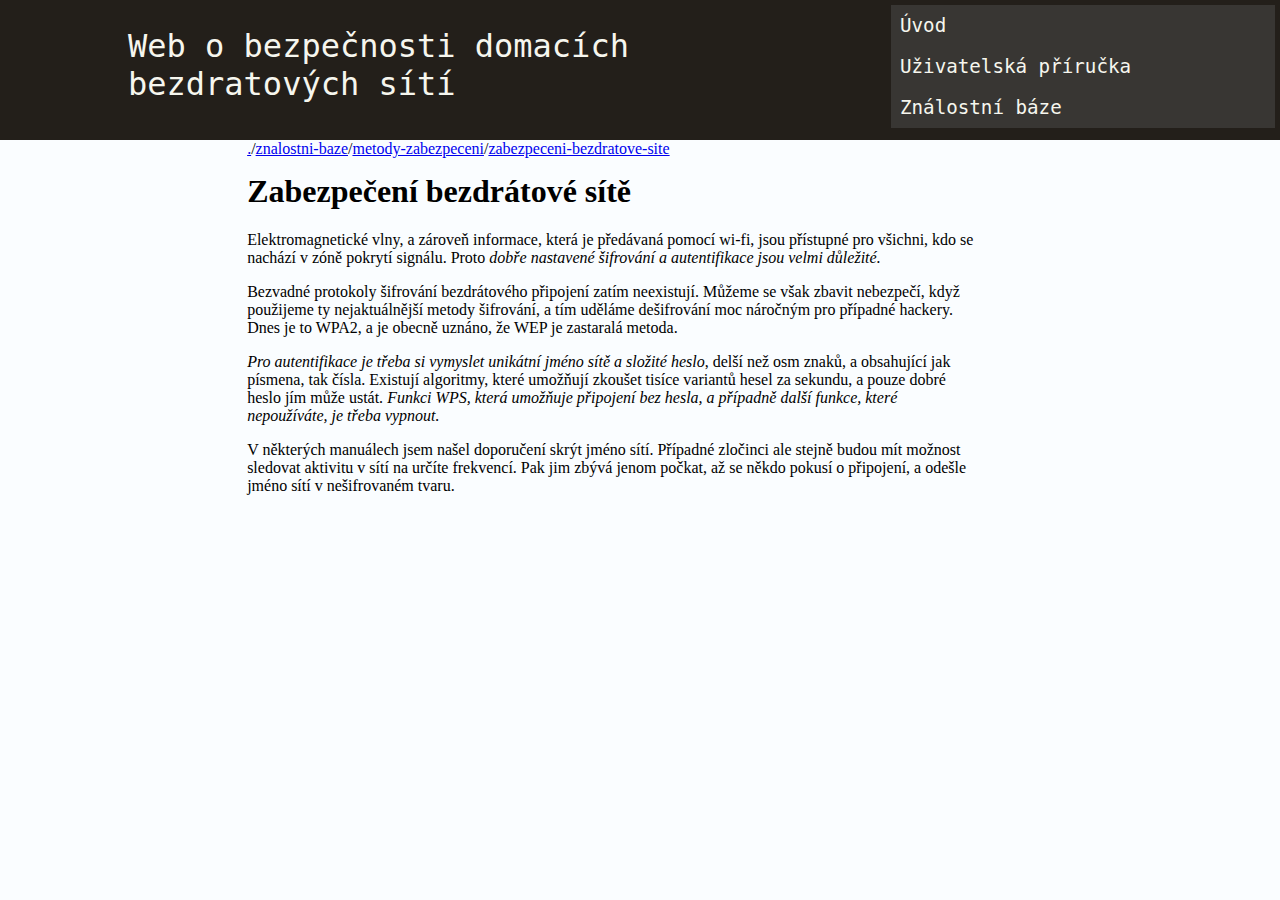
<file: WEB/bezpecnost-domacich-siti/znalostni-baze/metody-zabezpeceni/zabezpeceni-bezdratove-site/index.html>
<!DOCTYPE html>
<html lang="cs">
<head>
    <meta charset="UTF-8">
    <meta http-equiv="X-UA-Compatible" content="IE=edge">
    <meta name="viewport" content="width=device-width, initial-scale=1.0">
    <title>Zabezpečení bezdrátové sítě | Web o bezpečnosti domacích bezdratových sítí</title>
    <link rel="stylesheet" href="./../../../assets/css/main.css" media="screen">
    <link rel="stylesheet" href="./../../../assets/css/print.css" media="print">
    <link rel="icon" type="image/png" href="./../../../assets/img/favicon.png">
</head>
<body>
    <header>
        <a id="webName" href="./../../..">Web o bezpečnosti domacích bezdratových sítí</a>
    </header>
    <div id="navBar">
        <menu class="navList">
            <li><a class="navLevel1 navLink" href="./../../../uvod">Úvod</a></li>
            <li><a class="navLevel1 navLink" href="./../../../zakladni-uzivatelska-prirucka">Uživatelská příručka</a></li>
            <li><a class="navLevel1 navParentLink" href="./../../../znalostni-baze">Ználostní báze</a>
                <menu class="navList navKeepOpen">
                    <li><a class="navLevel2 navLink" href="./../../../znalostni-baze/struktura-a-topologie">Struktura a topologie</a></li>
                    <li><a class="navLevel2 navLink" href="./../../../znalostni-baze/potencialni-hrozby">Potenciální hrozby</a></li>
                    <li><a class="navLevel2 navParentLink" href="./../../../znalostni-baze/metody-zabezpeceni">Metody zabezpečení</a>
                        <menu class="navList navKeepOpen">
                            <li><a class="navLevel3 navLink" href="./../../../znalostni-baze/metody-zabezpeceni/ochrana-obvodu">Ochrana obvodu</a></li>
                            <li><a id="actualNavItem" class="navLevel3 navLink" href="./../../../znalostni-baze/metody-zabezpeceni/zabezpeceni-bezdratove-site">Zabezpečení bezdrátové sítě</a></li>
                            <li><a class="navLevel3 navLink" href="./../../../znalostni-baze/metody-zabezpeceni/zabezpeceni-uvnitr-site">Zabezpečení uvnitř sítě</a></li>
                        </menu>
                    </li>
                </menu>
            </li>
        </menu>
    </div>
    <div class="pageLocation">
        <a href="./../../..">.</a>/<a href="./../..">znalostni-baze</a>/<a href="./..">metody-zabezpeceni</a>/<a href=".">zabezpeceni-bezdratove-site</a>
    </div>
    <main class="content">
        <h1 class="pageName">Zabezpečení bezdrátové sítě</h1>
        <p>Elektromagnetické vlny, a zároveň informace, která je předávaná pomocí wi-fi, jsou přístupné pro všichni, kdo se nachází v zóně pokrytí signálu. Proto <em>dobře nastavené šifrování a autentifikace jsou velmi důležité.</em></p>
        <p>Bezvadné protokoly šifrování bezdrátového připojení zatím neexistují. Můžeme se však zbavit nebezpečí, když použijeme ty nejaktuálnější metody šifrování, a tím uděláme dešifrování moc náročným pro případné hackery. Dnes je to WPA2, a je obecně uznáno, že WEP je zastaralá metoda.</p>
        <p><em>Pro autentifikace je třeba si vymyslet unikátní jméno sítě a složité heslo</em>, delší než osm znaků, a obsahující jak písmena, tak čísla. Existují algoritmy, které umožňují zkoušet tisíce variantů hesel za sekundu, a pouze dobré heslo jím může ustát. <em>Funkci WPS, která umožňuje připojení bez hesla, a případně další funkce, které nepoužíváte, je třeba vypnout.</em></p>
        <p>V některých manuálech jsem našel doporučení skrýt jméno sítí. Případné zločinci ale stejně budou mít možnost sledovat aktivitu v sítí na určíte frekvencí. Pak jim zbývá jenom počkat, až se někdo pokusí o připojení, a odešle jméno sítí v nešifrovaném tvaru.</p>
    </main>
</body>
</html>
</file>
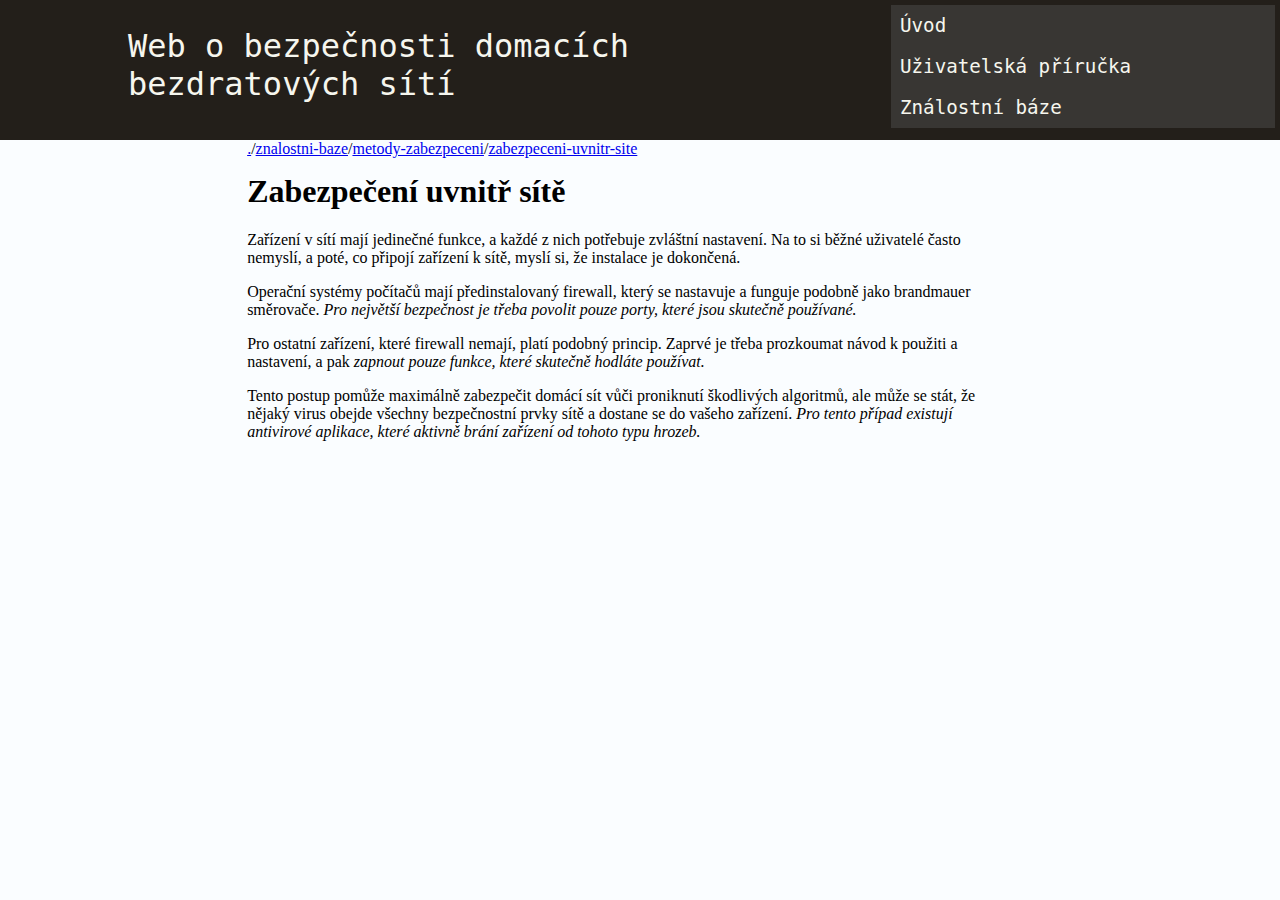
<file: WEB/bezpecnost-domacich-siti/znalostni-baze/metody-zabezpeceni/zabezpeceni-uvnitr-site/index.html>
<!DOCTYPE html>
<html lang="cs">
<head>
    <meta charset="UTF-8">
    <meta http-equiv="X-UA-Compatible" content="IE=edge">
    <meta name="viewport" content="width=device-width, initial-scale=1.0">
    <title>Zabezpečení uvnitř sítě | Web o bezpečnosti domacích bezdratových sítí</title>
    <link rel="stylesheet" href="./../../../assets/css/main.css" media="screen">
    <link rel="stylesheet" href="./../../../assets/css/print.css" media="print">
    <link rel="icon" type="image/png" href="./../../../assets/img/favicon.png">
</head>
<body>
    <header>
        <a id="webName" href="./../../..">Web o bezpečnosti domacích bezdratových sítí</a>
    </header>
    <div id="navBar">
        <menu class="navList">
            <li><a class="navLevel1 navLink" href="./../../../uvod">Úvod</a></li>
            <li><a class="navLevel1 navLink" href="./../../../zakladni-uzivatelska-prirucka">Uživatelská příručka</a></li>
            <li><a class="navLevel1 navParentLink" href="./../../../znalostni-baze">Ználostní báze</a>
                <menu class="navList navKeepOpen">
                    <li><a class="navLevel2 navLink" href="./../../../znalostni-baze/struktura-a-topologie">Struktura a topologie</a></li>
                    <li><a class="navLevel2 navLink" href="./../../../znalostni-baze/potencialni-hrozby">Potenciální hrozby</a></li>
                    <li><a class="navLevel2 navParentLink" href="./../../../znalostni-baze/metody-zabezpeceni">Metody zabezpečení</a>
                        <menu class="navList navKeepOpen">
                            <li><a class="navLevel3 navLink" href="./../../../znalostni-baze/metody-zabezpeceni/ochrana-obvodu">Ochrana obvodu</a></li>
                            <li><a class="navLevel3 navLink" href="./../../../znalostni-baze/metody-zabezpeceni/zabezpeceni-bezdratove-site">Zabezpečení bezdrátové sítě</a></li>
                            <li><a id="actualNavItem" class="navLevel3 navLink" href="./../../../znalostni-baze/metody-zabezpeceni/zabezpeceni-uvnitr-site">Zabezpečení uvnitř sítě</a></li>
                        </menu>
                    </li>
                </menu>
            </li>
        </menu>
    </div>
    <div class="pageLocation">
        <a href="./../../..">.</a>/<a href="./../..">znalostni-baze</a>/<a href="./..">metody-zabezpeceni</a>/<a href=".">zabezpeceni-uvnitr-site</a>
    </div>
    <main class="content">
        <h1 class="pageName">Zabezpečení uvnitř sítě</h1>
        <p>Zařízení v sítí mají jedinečné funkce, a každé z nich potřebuje zvláštní nastavení. Na to si běžné uživatelé často nemyslí, a poté, co připojí zařízení k sítě, myslí si, že instalace je dokončená.</p>
        <p>Operační systémy počítačů mají předinstalovaný firewall, který se nastavuje a funguje podobně jako brandmauer směrovače. <em>Pro největší bezpečnost je třeba povolit pouze porty, které jsou skutečně používané.</em></p>
        <p>Pro ostatní zařízení, které firewall nemají, platí podobný princip. Zaprvé je třeba prozkoumat návod k použiti a nastavení, a pak <em>zapnout pouze funkce, které skutečně hodláte používat.</em></p>
        <p>Tento postup pomůže maximálně zabezpečit domácí sít vůči proniknutí škodlivých algoritmů, ale může se stát, že nějaký virus obejde všechny bezpečnostní prvky sítě a dostane se do vašeho zařízení. <em>Pro tento případ existují antivirové aplikace, které aktivně brání zařízení od tohoto typu hrozeb.</em></p>
    </main>
</body>
</html>
</file>
<file: WEB/bezpecnost-domacich-siti/assets/css/main.css>
body{
    margin: 0;
    background-color: rgb(250, 253, 255);
    /* min-width: 800px; */
}

@media (min-width: 1300px){
    header{
        background-color: #231f1a;
        height: 140px;
        /* min-width: 800px; */
        /* padding: auto; */
        /* text-align: center; */
    }
    #webName{
        font-family:"Lucida Console", monospace;
        text-decoration: none;
        color: rgb(246, 246, 238);
        /* margin:auto; */
        width: 70%;
        max-width: 602px;
        min-width: 560px;
        margin-top: 27px;
        /* padding-right: 100px; */
        padding-left: 17%;
        font-size: xx-large;
        /* display: block; */
        position:absolute;
    }
    
    #navBar{
        /* width: 25%; */
        width: 300px;
        position:fixed;
        display: block;
        top: 0;
        right: 0;
        padding: 5px;
        background-color: #231f1a;
    }
    .navParentLink + menu.navList.navKeepOpen{
        display:block;
    }
}
@media (max-width: 1299px){
    header{
        background-color: #231f1a;
        height:140px;
        /* min-width: 800px; */
        /* padding: auto; */
        /* text-align: center; */
    }
    #webName{
        font-family:"Lucida Console", monospace;
        text-decoration: none;
        color: rgb(246, 246, 238);
        /* margin:auto; */
        width: 55%;
        max-width: 602px;
        min-width: 420px;
        margin-top: 27px;
        /* padding-right: 100px; */
        padding-left: 10%;
        font-size: xx-large;
        /* display: block; */
        position:absolute;
    }
    #navBar{
        width: 30%;
        min-width: 250px;
        position: absolute;
        display: inline-block;
        top: 0;
        right: 0;
        padding: 5px;
        background-color: #231f1a;
    }
}
/* 
*
*navigation menu styling
*
*/
menu.navList{
    margin: 0;
    padding: 0;
    list-style: none;
}
.navLink{
    display: block;
    padding: 9px;
    font-family:"Lucida Console", monospace;
    text-decoration: none;
    font-size: larger;
    color: rgb(246, 246, 238);
}
.navParentLink{
    display: block;
    margin: 0px;
    padding: 9px;
    font-family:"Lucida Console", monospace;
    text-decoration: none;
    font-size: larger;
    color: rgb(246, 246, 238); 
}
.navParentLink + menu.navList{
    display:none;
}

.navParentLink:hover + menu.navList{
    display:block;
}
menu.navList:hover{
    display:block;
}
#actualNavItem{
    background-color: #0ca3f5;
}
.navLevel1{
    background-color: #383633;
}
.navLevel2{
    background-color: #585857;
    display: block;
}
.navLevel3{
    background-color: #908f8e;
    display: block;
}
.navLink:hover{
    background-color: #3fb8f9;
    text-decoration: underline;
}
.navLink:focus{
    background-color: #43748e;
    text-decoration: underline;
}
.navParentLink:hover{
    background-color: #3fb8f9;
    text-decoration: underline;
}
.navParentLink:focus{
    background-color: #43748e;
    text-decoration: underline;
}
/*
* 
*end of navigation menu styling
*
*/

.pageLocation{
    padding-left: 16.2%;
    padding-right: 20.24%;
    min-width: 480px;
    max-width: 734px;
    margin: auto;
}
.pageName{
    margin-top: 15px;
    display:block;
}
.content{
    padding-left: 16.2%;
    padding-right: 20.24%;
    min-width: 480px;
    max-width: 734px;
    margin: auto;

}
main.content.multiColumn{
    display: flex;
    /* width: 1000px; */
}
.multiColumn > .sidebar{
    max-width: 37%;
    max-width: 300px;
}
.multiColumn > .mainContent{
    /* width: auto; */
    min-width: 480;
    padding-right: 7%;
}
.caution{
    color: red;
}
img{  
    max-width: 100%;  
    height: auto;  
}  
#homeNetworkImg{
    width: 42%;
}
</file>
<file: WEB/bezpecnost-domacich-siti/assets/css/print.css>
header{
    height: 100px;
}
#webName, #webName:visited{
    font-family:"Lucida Console", monospace;
    text-decoration: none;
    color: rgb(0, 0, 0);
    margin: 0;
    font-size: xx-large;
    display: inline-block;
    position:absolute;
}
#navBar{
    display: none;
}
.pageLocation{
    display: none;
}
.pageName{
    margin-top: 15px;
}
.content{
    /* padding-left: 14.14%;
    padding-right: 14.14%; */
}
.content.multiColumn{
    display: flex;
}
.multiColumn > .sidebar{
    width: 37%;
}
.multiColumn > .mainContent{
    width: 63%;
    padding-right: 7%;
}
img{
    max-width: 100%;
}
</file>
